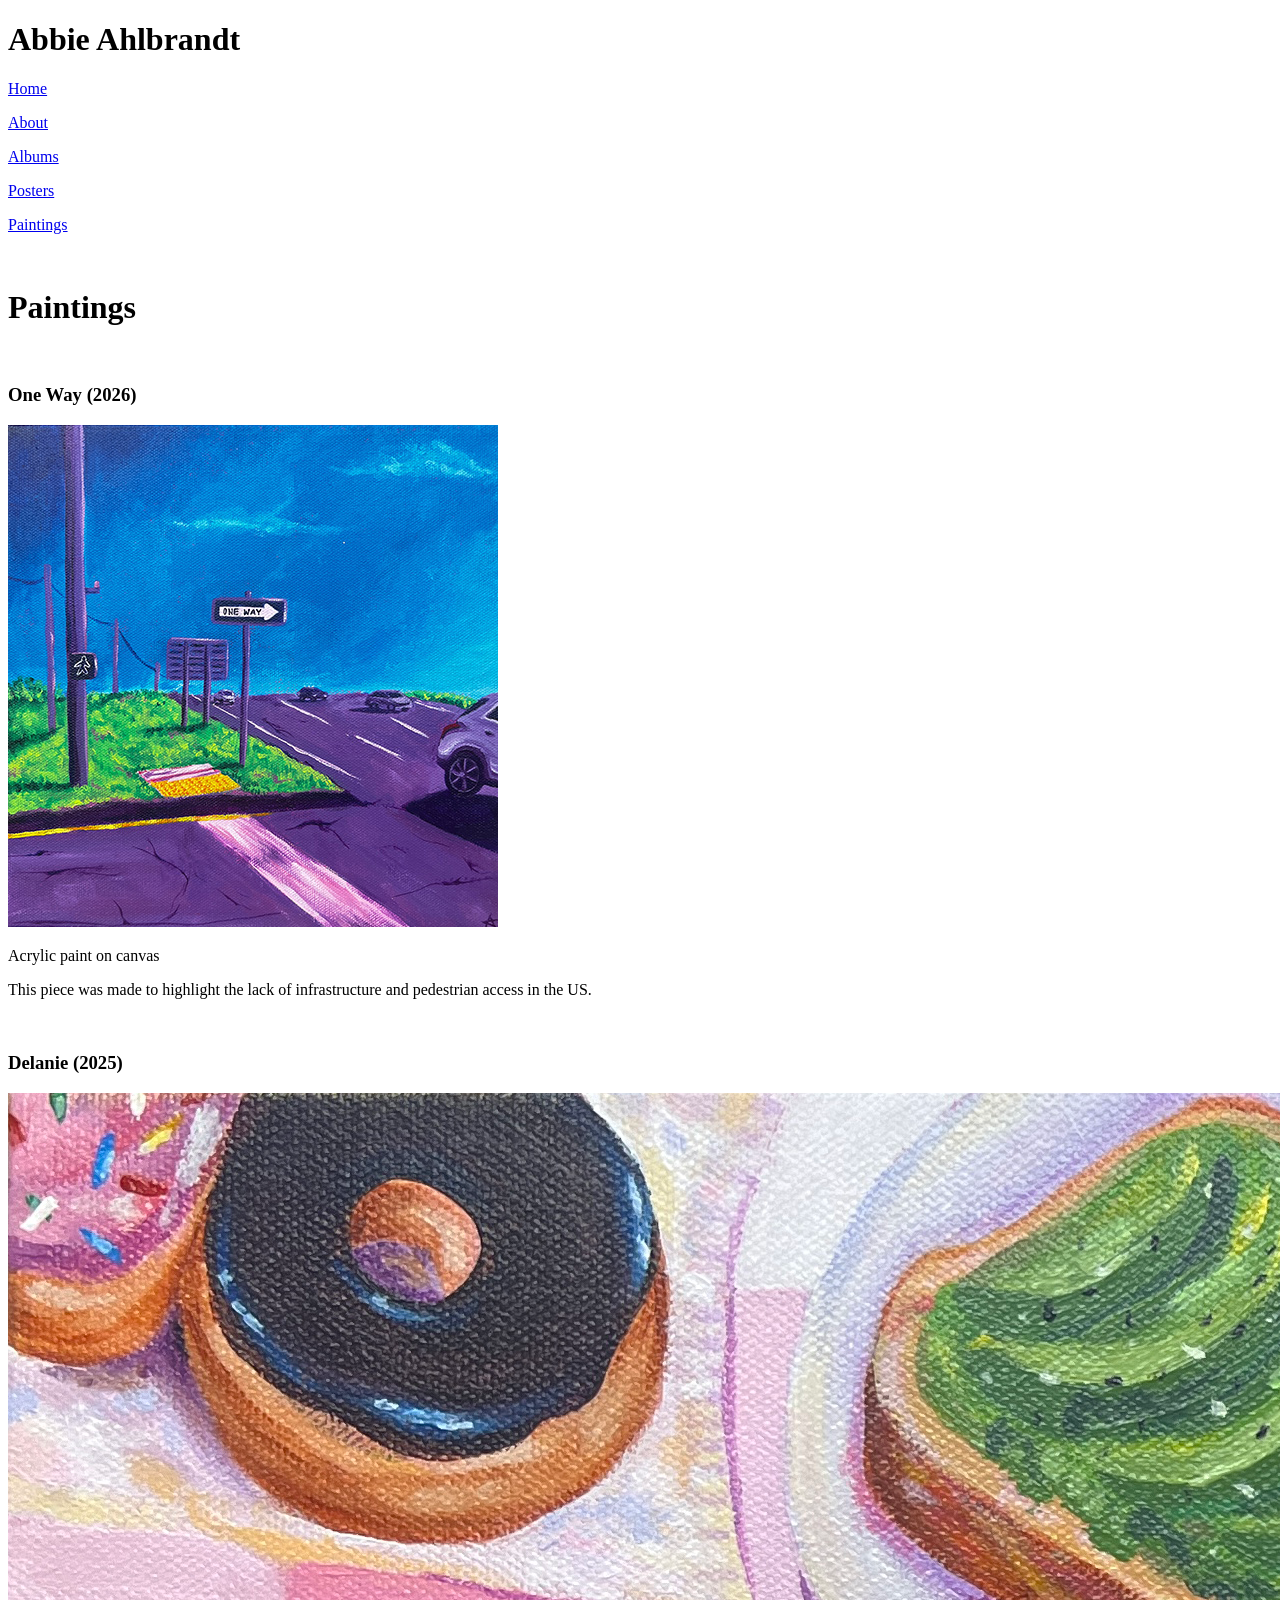
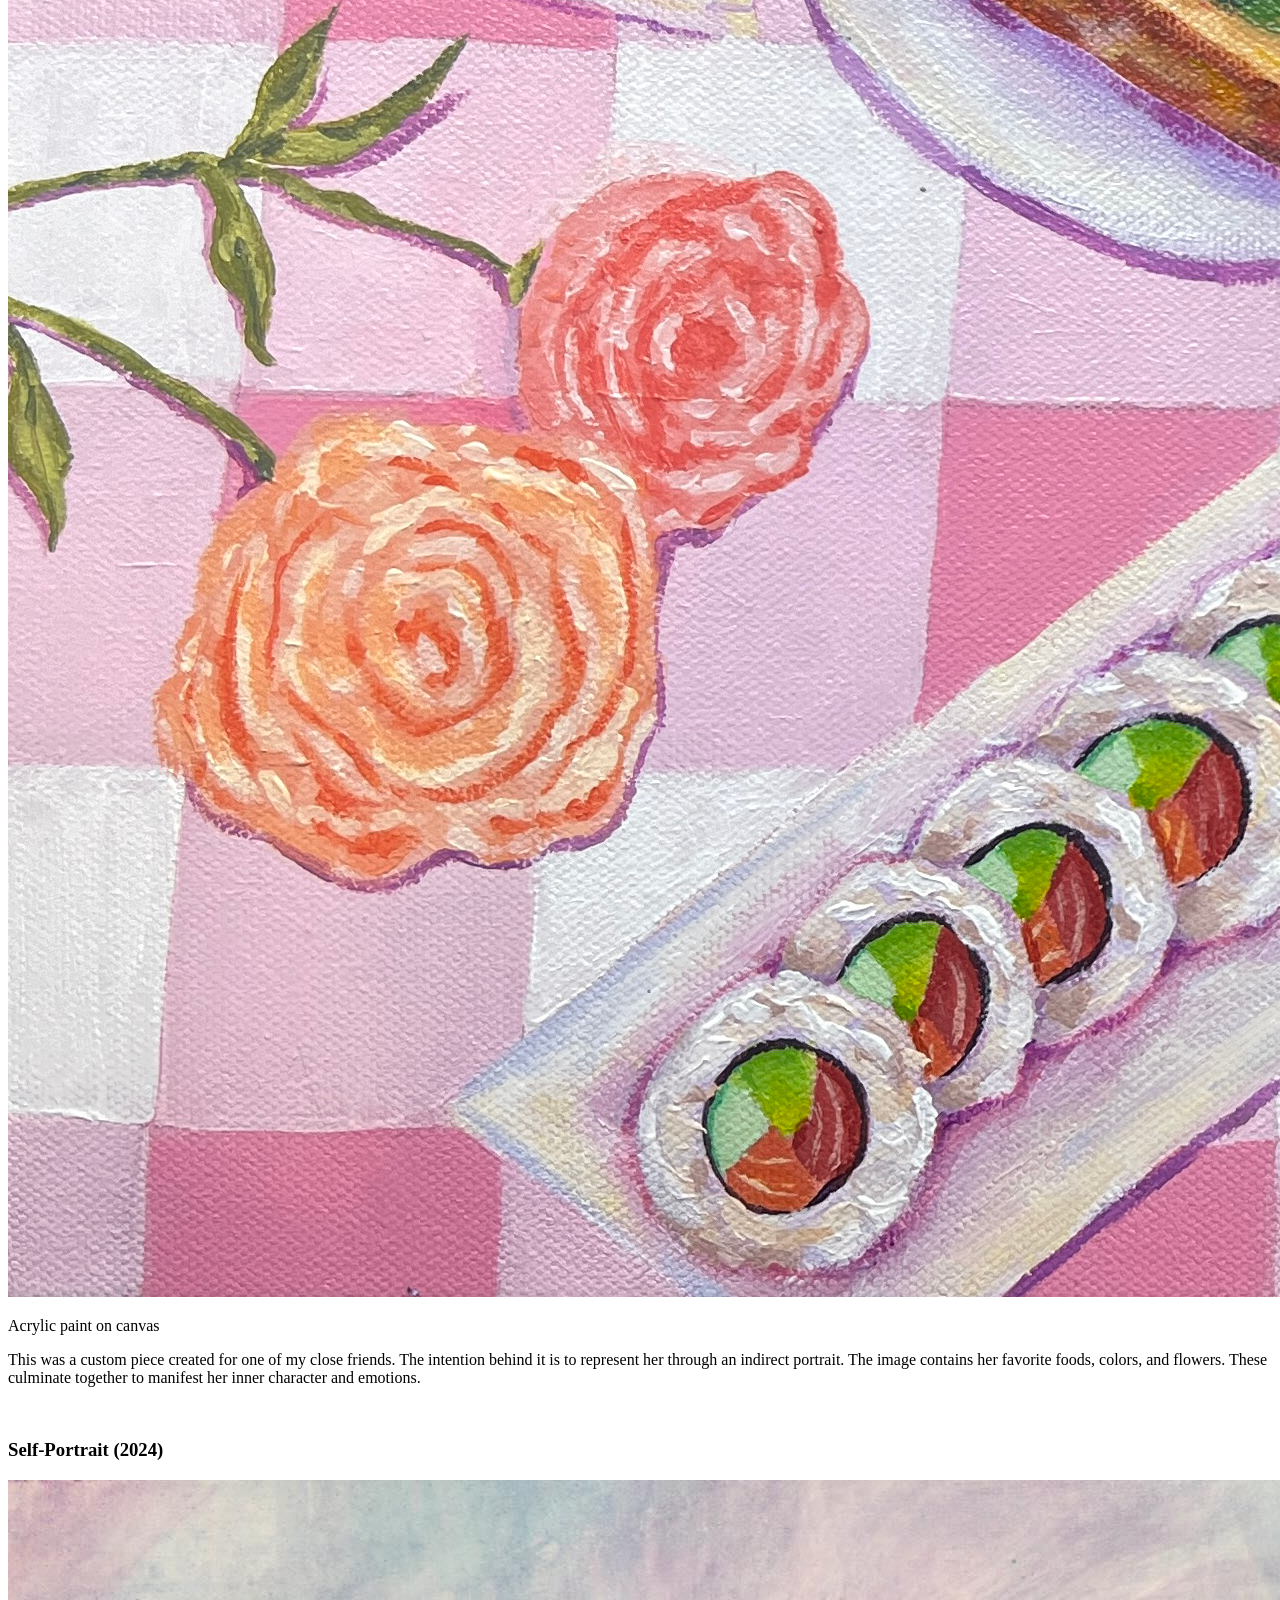
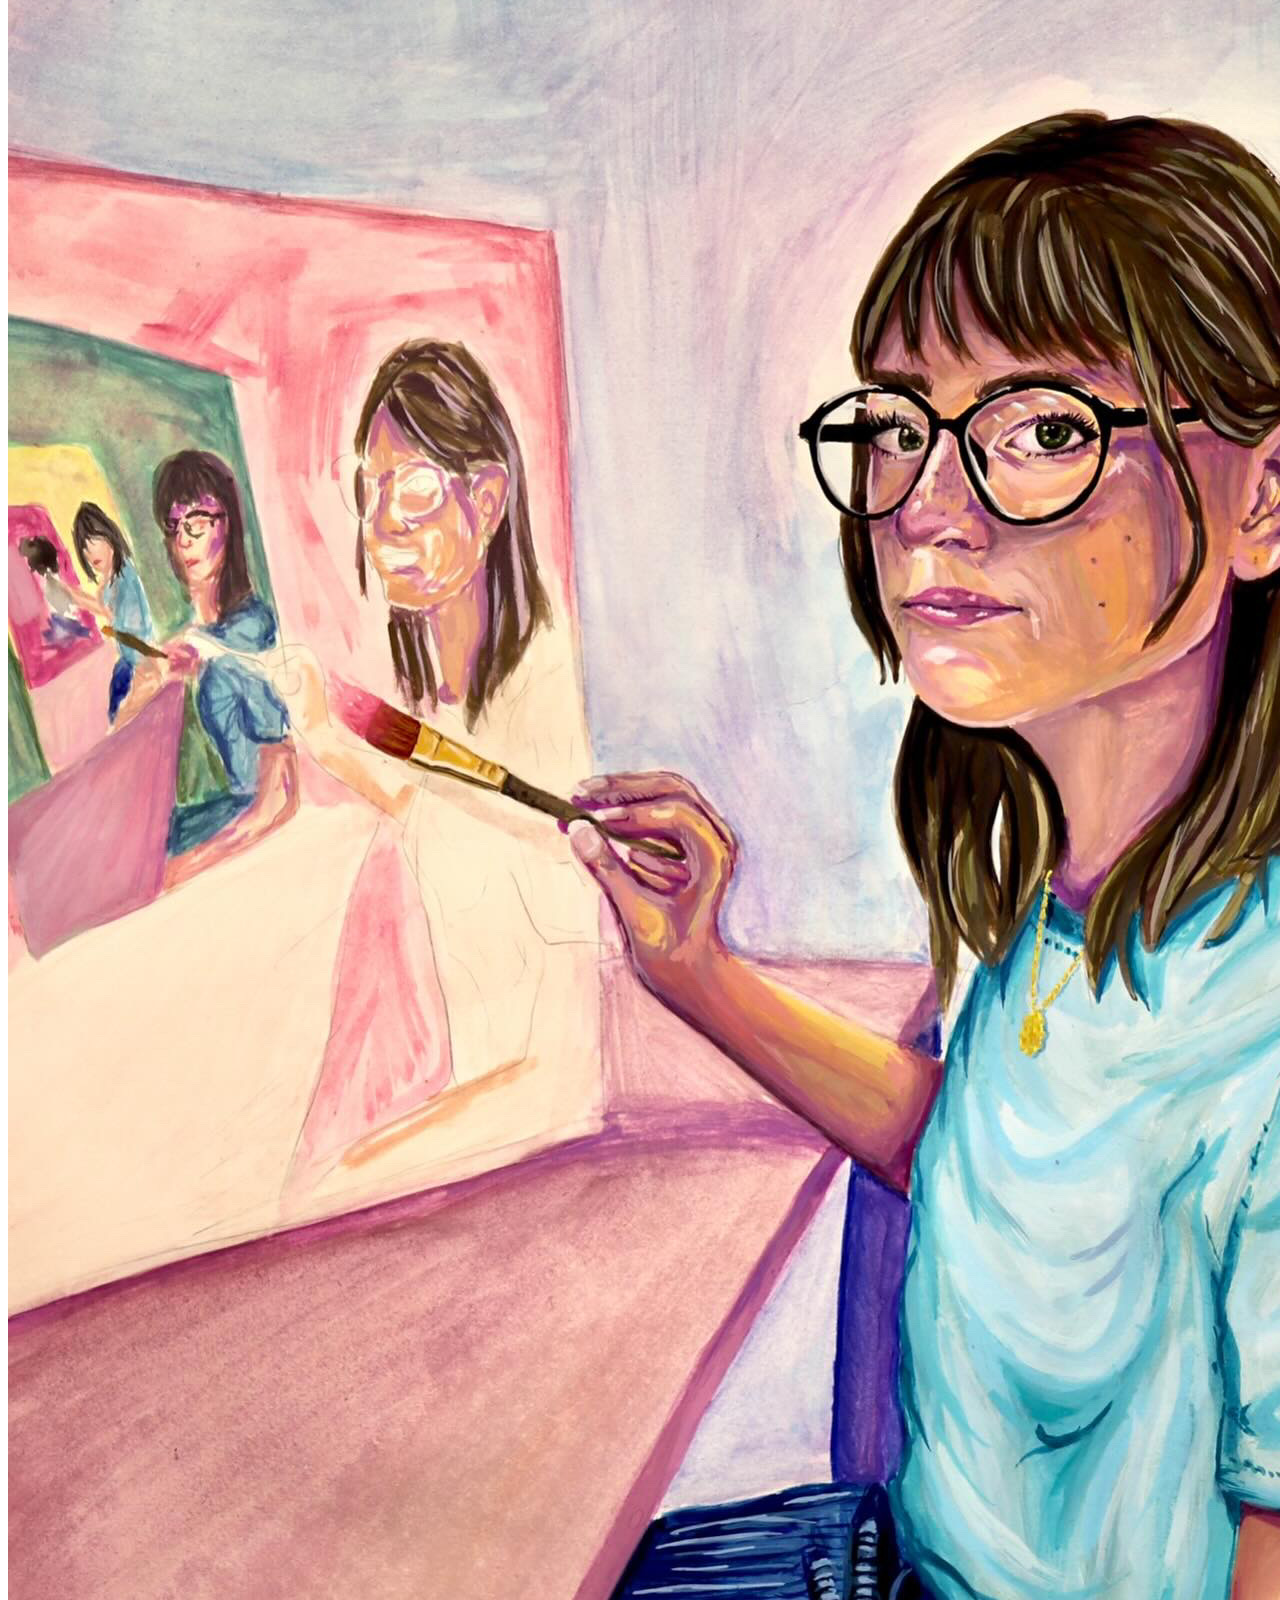
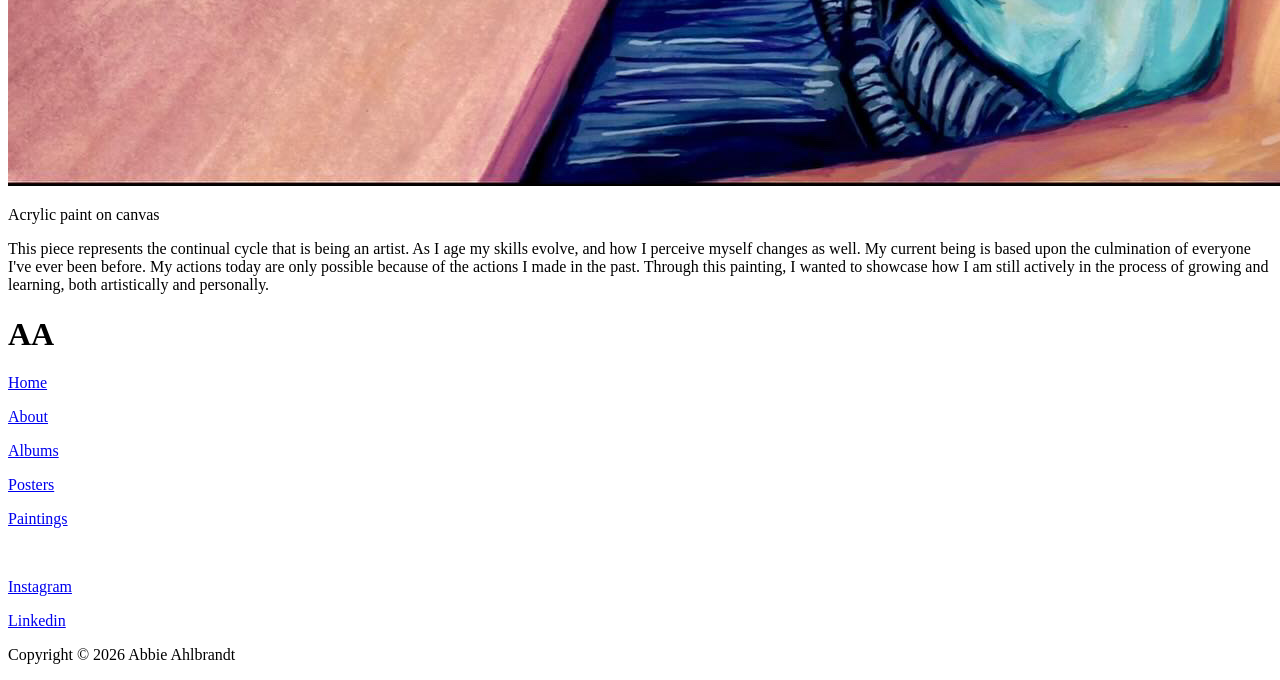
<file: paintings/index.html>
<!DOCTYPE html>
<html>
    <head>
        <title>
            Abbie Ahlbrandt Portfolio
        </title>
    </head>
    <body>
        <!--this part stacks vertically :P-->
    <h1>
        Abbie Ahlbrandt
    </h1>
    <div>
        <p>
        <!--notice theres no target or rel attributes-->
        <a href="/index.html">
            Home
        </a>
        </p>
        <p>
        <a href="/about">
            About
        </a>
        </p>
        <p>
        <a href="/albums">
            Albums
        </a>
        </p>
        <p>
        <a href="/posters">
            Posters
        </a>
        </p>
        <p>
        <a href="/paintings">
            Paintings
        </a>
        </p>
    <br/>
    <h1> 
        Paintings
    </h1>
    <br/>
    <h3>
        One Way (2026)
    </h3>
    <img src="../assests/oneway.jpg"
    alt="acrylic painting of a road with cars">
    <p>
        Acrylic paint on canvas
    </p>
    <p>
        This piece was made to highlight the lack of infrastructure and pedestrian access in the US.
    </p>
    <br/>
    <h3>
        Delanie (2025)
    </h3>
    <img src="../assests/Delanie.png"
    alt="acrylic painting of nachos, donuts, sushi, and flowers"
    class="delanie">
    <p>
        Acrylic paint on canvas
    </p>
    <p>
        This was a custom piece created for one of my close friends. The intention behind it is to represent her through an indirect portrait. The image contains her favorite foods, colors, and flowers. These culminate together to manifest her inner character and emotions.
    </p>
    <br/>
    <h3>
        Self-Portrait (2024)
    </h3>
    <img src="../assests/selfportrait.jpg"
    alt="acrylic painting of a girl painting a canvas that depicts her painting another canvas">
    <p>
        Acrylic paint on canvas
    </p>
    <p>
        This piece represents the continual cycle that is being an artist. As I age my skills evolve, and how I perceive myself changes as well. My current being is based upon the culmination of everyone I've ever been before.  My actions today are only possible because of the actions I made in the past. Through this painting, I wanted to showcase how I am still actively in the process of growing and learning, both artistically and personally.
    </p>
    <h1>
        AA
    </h1>
        <p>
        <!--notice theres no target or rel attributes-->
        <a href="/index.html">
            Home
        </a>
        </p>
        <p>
        <a href="/about">
            About
        </a>
        </p>
        <p>
        <a href="/albums">
            Albums
        </a>
        </p>
        <p>
        <a href="/posters">
            Posters
        </a>
        </p>
        <p>
        <a href="/paintings">
            Paintings
        </a>
        </p>
    <br/>
        <p>
            <a href="https://www.instagram.com/abbiemade.jpeg?utm_source=qr"
            target="_blank"
            rel="noopener noreferrer"
            >
            Instagram
            </a>
        </p>
        <p>
            <a href="https://www.linkedin.com/in/abbie-ahlbrandt/"
            target="_blank"
            rel="noopener noreferrer"
            >
            Linkedin
            </a>
        </p>
    <p> Copyright © 2026 Abbie Ahlbrandt </p>
    </div>
    </body>
</html>
</file>
